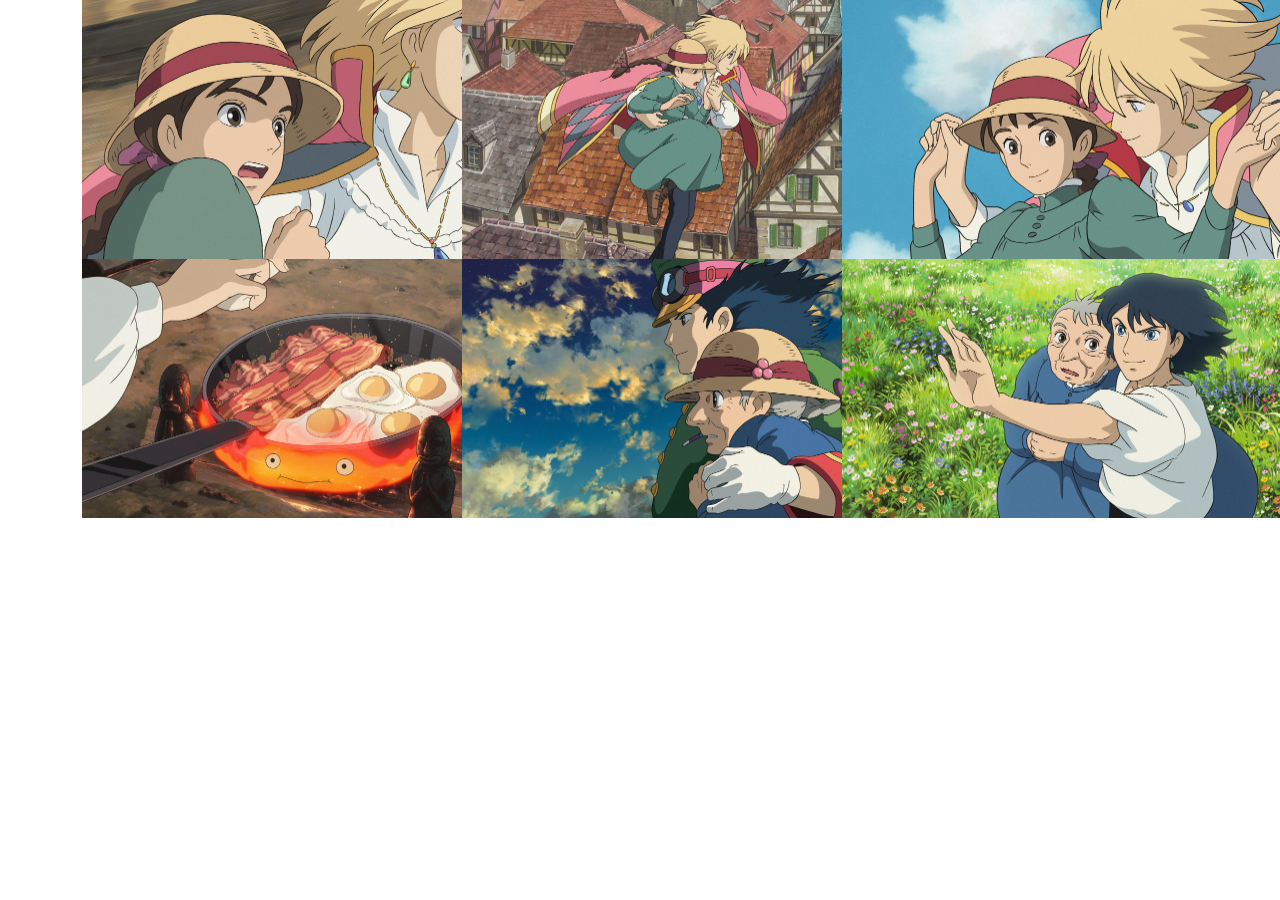
<file: gallery.html>
<!DOCTYPE html>
<html lang="en">
<head>
    <meta charset="UTF-8">
    <title>Title</title>
    <link rel="stylesheet" href="css/bootstrap.min.css">
</head>
<body>

<div class="container">
    <div class="row">
        <div class="col-lg-4 col-sm-6"><IMG src="img/001.jpg" height="259" width="480"></div>
        <div class="col-lg-4 col-sm-6"><IMG src="img/002.jpg" height="259" width="480"></div>
        <div class="col-lg-4 col-sm-6"><IMG src="img/003.jpg" height="259" width="480"></div>
        <div class="col-lg-4 col-sm-6"><IMG src="img/004.jpg" height="259" width="480"></div>
        <div class="col-lg-4 col-sm-6"><IMG src="img/005.jpg" height="259" width="480"></div>
        <div class="col-lg-4 col-sm-6"><IMG src="img/006.jpg" height="259" width="480"></div>
    </div>



</div>

<script src
</body>
</html>
</file>
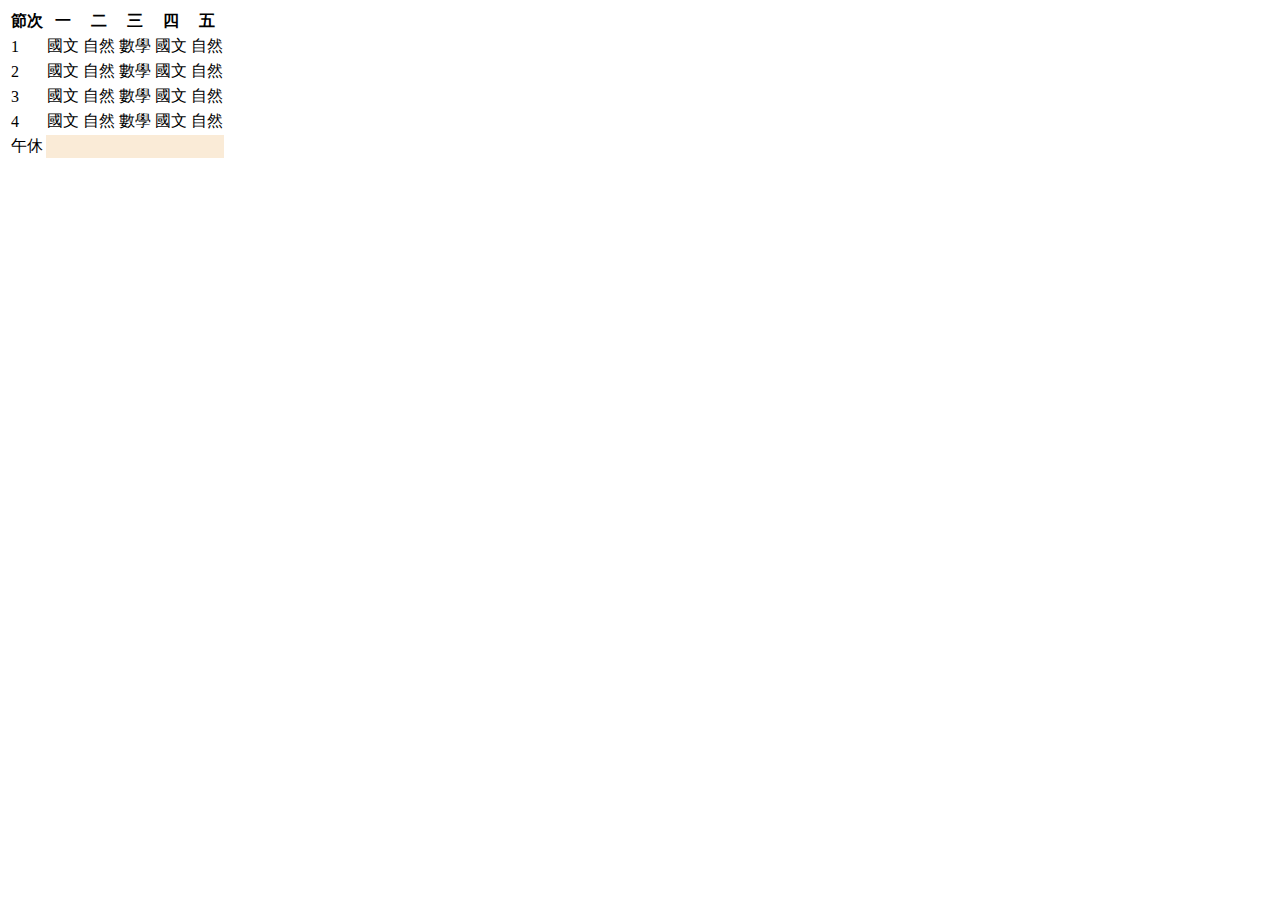
<file: index1.html>
<!DOCTYPE html>
<html lang="en" xmlns="http://www.w3.org/1999/html" xmlns="http://www.w3.org/1999/html">
<head>
    <meta charset="UTF-8">
    <title>我的課表</title>
</head>
<body>
<table>
    <tr>
        <th>節次</th>
        <th>一</th>
        <th>二</th>
        <th>三</th>
        <th>四</th>
        <th>五</th>
    </tr>
    <tr>
        <td>1</td>
        <td>國文</td>
        <td>自然</td>
        <td>數學</td>
        <td>國文</td>
        <td>自然</td>
    <tr>
        <td>2</td>
        <td>國文</td>
        <td>自然</td>
        <td>數學</td>
        <td>國文</td>
        <td>自然</td>
    <tr>
        <td>3</td>
        <td>國文</td>
        <td>自然</td>
        <td>數學</td>
        <td>國文</td>
        <td>自然</td>
    <tr>
        <td>4</td>
        <td>國文</td>
        <td>自然</td>
        <td>數學</td>
        <td>國文</td>
        <td>自然</td>
    <tr>
        <td>午休</td>
        <th colspan="5" style="background: antiquewhite"></th>




    </tr>
</table>
</body>
</html>
</file>
